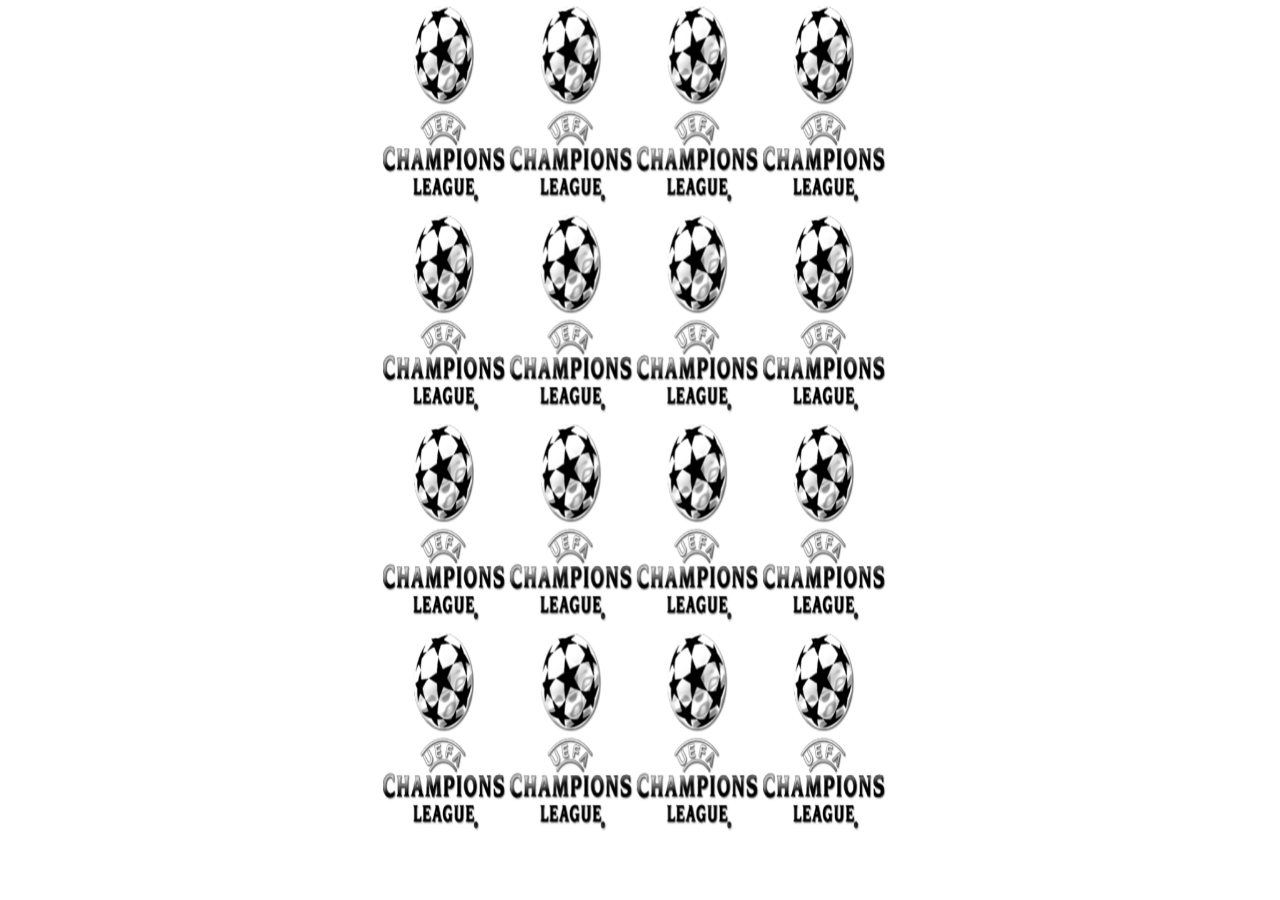
<file: Projects/Game_Memory_Champion/index.html>
<!DOCTYPE html>
<html lang="en">
<head>
	<meta charset="utf-8">
	<meta name="viewport" content="width=device-width, initial-scale=1.0">
	<title>Memory Champions</title>
	<link rel="stylesheet" href="style.css">
</head>

<body>
		<section class="memory-game">
			<div class="memory-card" data-framework="barca" ><img class="front-face" src="img/barca.png" /></div>
			<div class="memory-card" data-framework="barca"><img class="front-face" src="img/barca.png"/></div>

			<div class="memory-card" data-framework="real"><img class="front-face" src="img/real.png" /></div>
			<div class="memory-card" data-framework="real"><img class="front-face" src="img/real.png" /></div>

			<div class="memory-card" data-framework="psg"><img class="front-face" src="img/psg.png" /></div>
			<div class="memory-card" data-framework="psg"><img class="front-face" src="img/psg.png" /></div>

			<div class="memory-card" data-framework="juventus"><img class="front-face" src="img/juventus.png" /></div>
			<div class="memory-card" data-framework="juventus"><img class="front-face" src="img/juventus.png" /></div>

			<div class="memory-card" data-framework="liverpool"><img class="front-face" src="img/liverpool.png" /></div>
			<div class="memory-card" data-framework="liverpool"><img class="front-face" src="img/liverpool.png" /></div>

			<div class="memory-card" data-framework="bayern"><img class="front-face" src="img/bayern.png" /></div>
			<div class="memory-card" data-framework="bayern"><img class="front-face" src="img/bayern.png" /></div>

			<div class="memory-card" data-framework="chelsea"><img class="front-face" src="img/chelsea.png" /></div>
			<div class="memory-card" data-framework="chelsea"><img class="front-face" src="img/chelsea.png" /></div>

			<div class="memory-card" data-framework="manchester"><img class="front-face" src="img/manchester.png" /></div>
			<div class="memory-card" data-framework="manchester"><img class="front-face" src="img/manchester.png" /></div>
		</section>
	
	<script src="js/memory.js"></script>
	
</body>
</html>
</file>
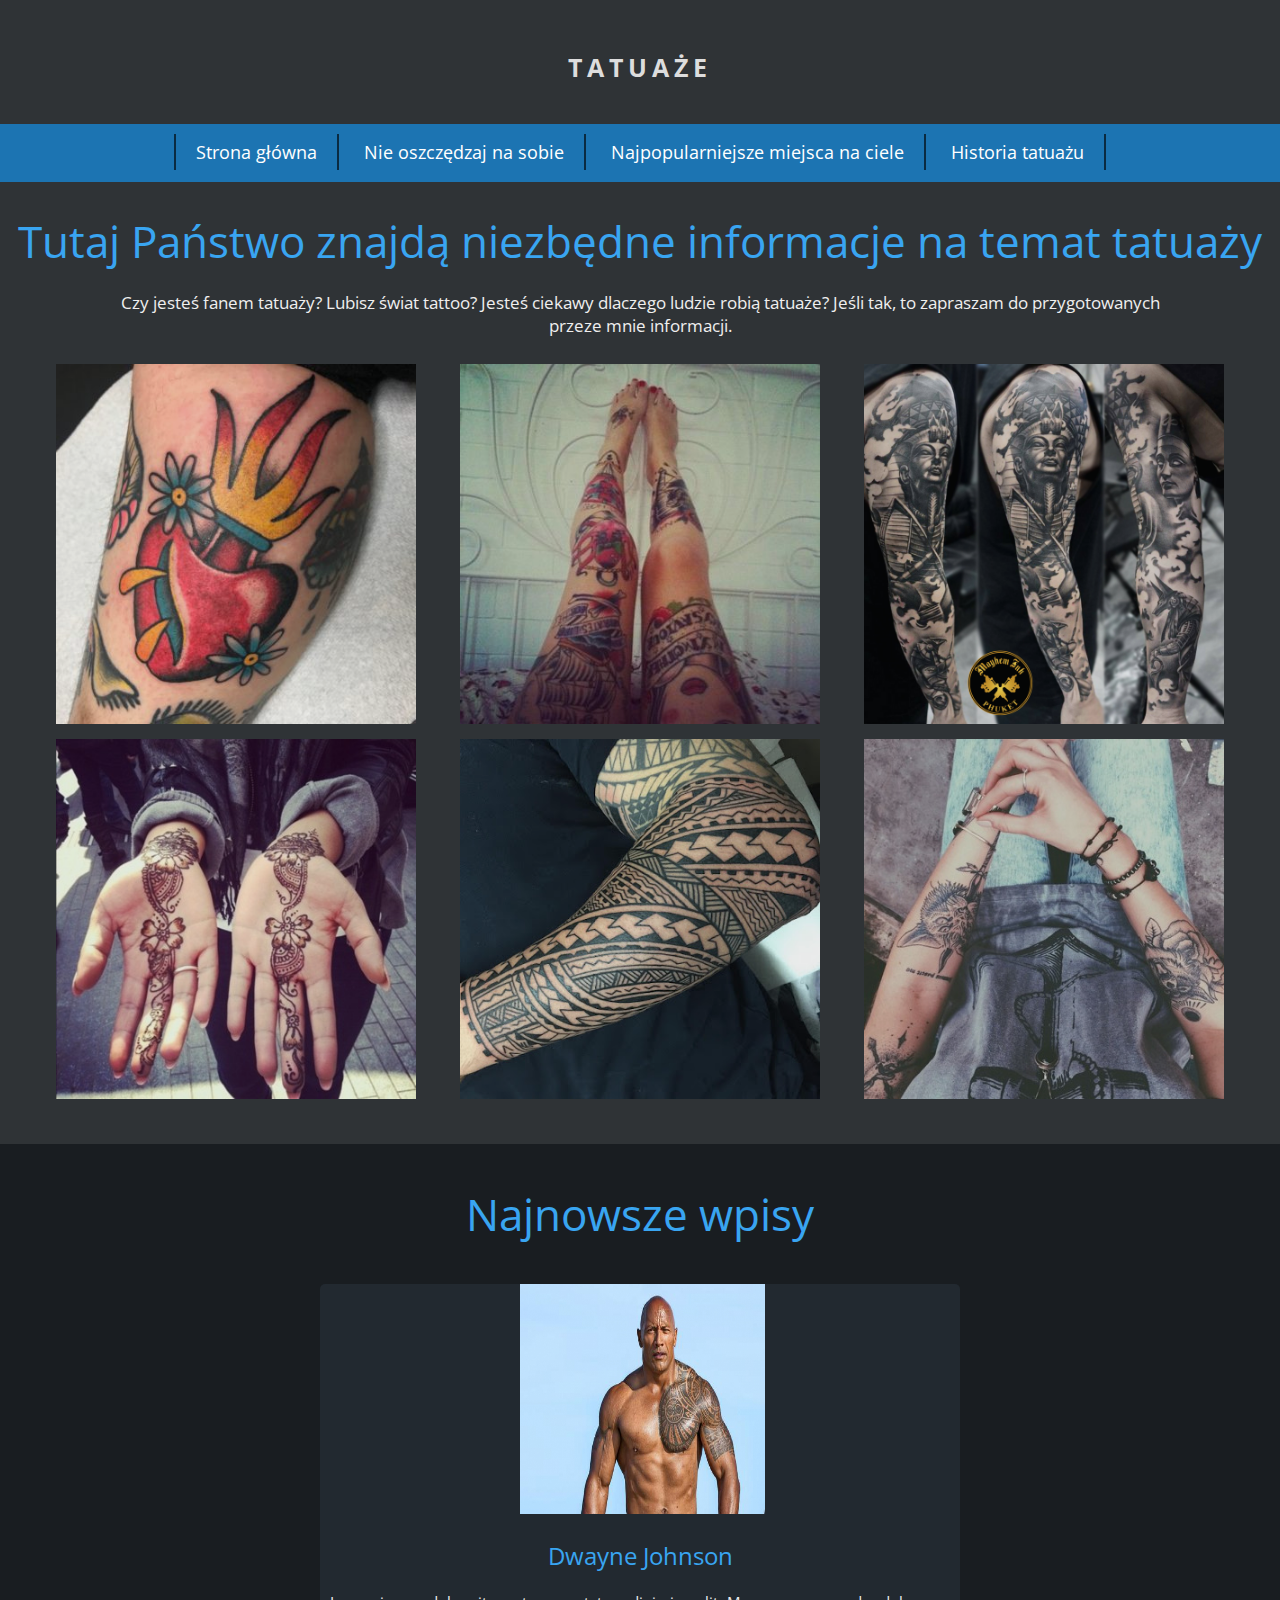
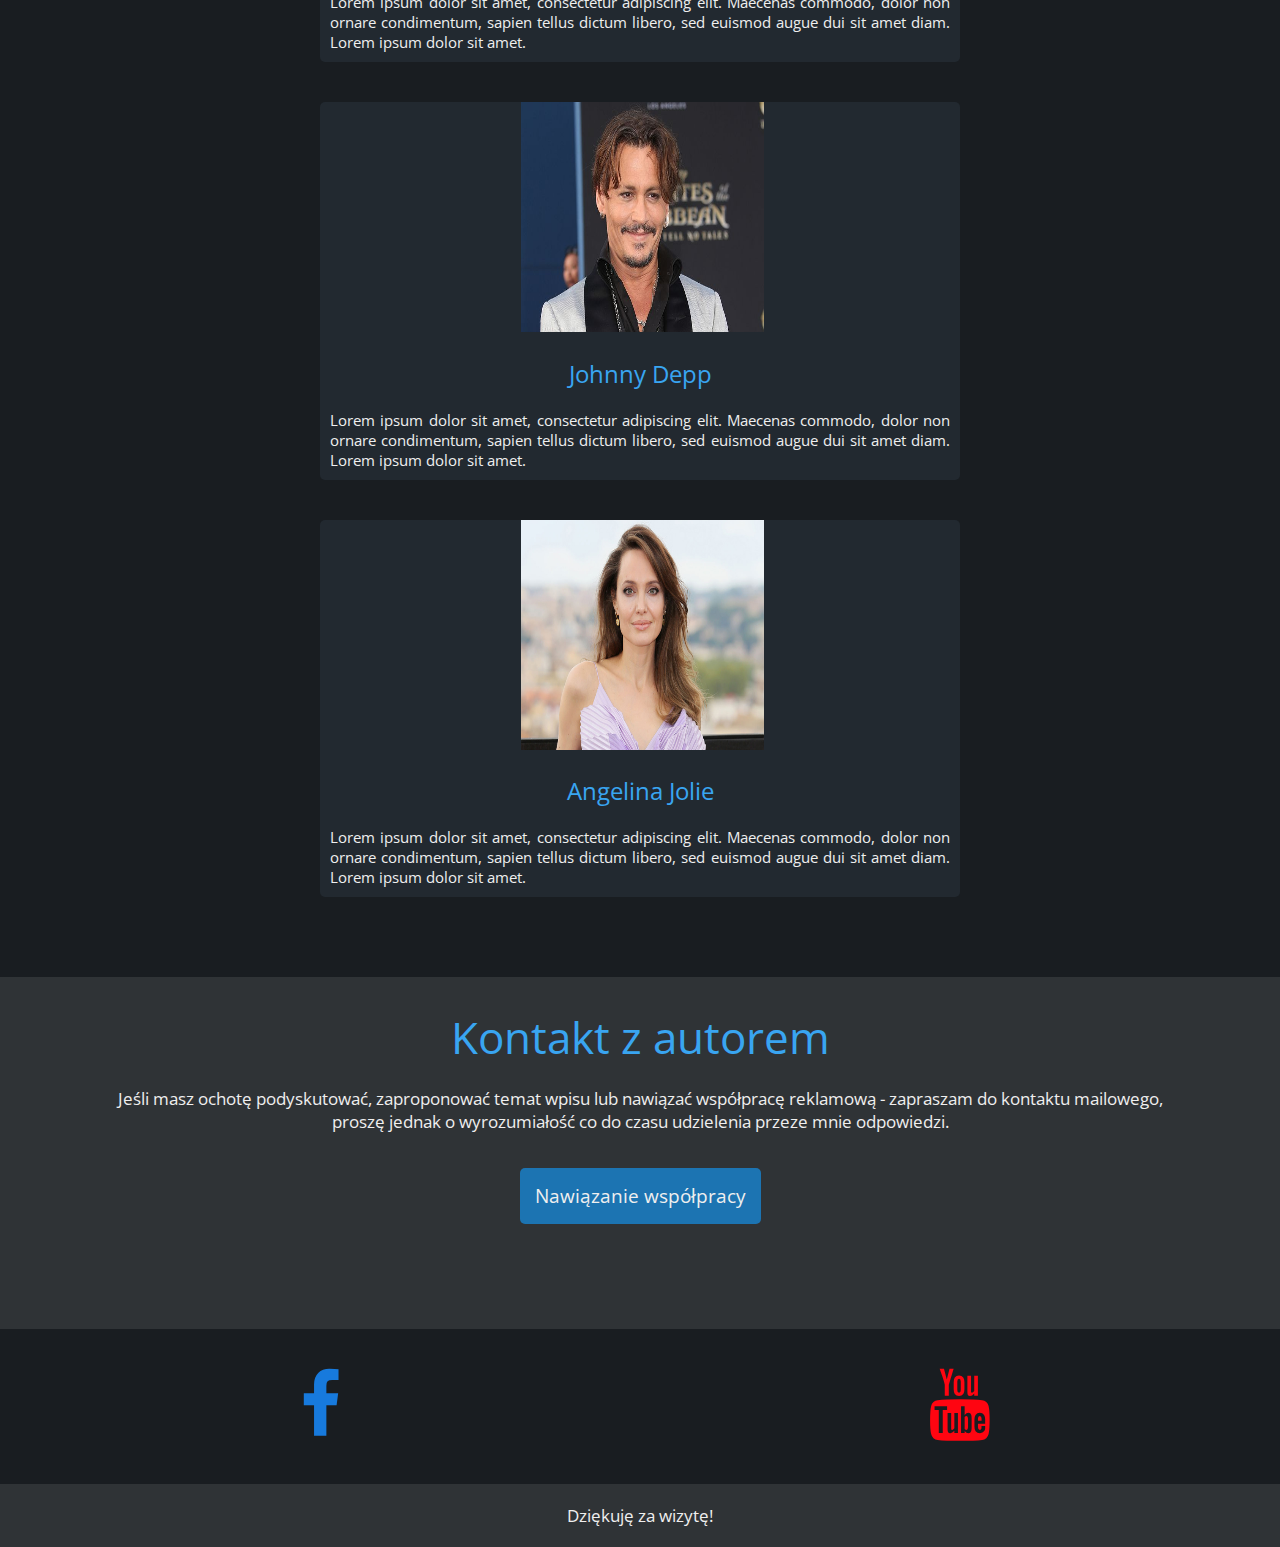
<file: Projects/Tattoo/index.html>
<!DOCTYPE html>
<html lang="pl">
<head>
	<meta charset="utf-8">
	<title>Tatoo</title>
	<meta name="description" content="Blog na temat ciekawych tatuaży i krótkie opisanie ich">
	<meta name="keywords" content="tatoo, modne, blog, przemyślenia">
	<meta name="author" content="Mortinez Walles">
	<meta http-equiv="X-Ua-Compatible" content="IE=edge,chrome=1">
	<link rel="stylesheet" href="main.css">
	<link rel="stylesheet" href="css/fontello.css">
	<link href="https://fonts.googleapis.com/css?family=Open+Sans:400,700&amp;subset=latin-ext" rel="stylesheet">
</head>

<body>

	<header>
		<h1 class="logo">Tatuaże</h1>
		<nav id="topnav">
			<ul class="menu">
				<li><a href="index.html">Strona główna</a></li>
				<li><a href="no.html">Nie oszczędzaj na sobie</a></li>
				<li><a href="body.html">Najpopularniejsze miejsca na ciele</a></li>
				<li><a href="histori.html">Historia tatuażu</a></li>
			</ul>
		</nav>
	</header>

	<container>
		<main>
			<article>
				<section>
					<div class="categories">
						<header>
							<h1>Tutaj Państwo znajdą niezbędne informacje na temat tatuaży</h1>
							<p>Czy jesteś fanem tatuaży? Lubisz świat tattoo? Jesteś ciekawy dlaczego ludzie robią tatuaże? Jeśli tak, to zapraszam do przygotowanych przeze mnie informacji.</p>
						</header>
						<div class="author">
							<figure>
								<a href="#"><img src="img/tatto1.jpg" alt="Tatoo na łudce"></a>
							</figure>
						</div>
						<div class="author">
							<figure>
								<a href="#"><img src="img/tatoo2.jpg" alt="Tatoo na nogach"></a>
							</figure>
						</div>
						<div class="author">
							<figure>
								<a href="#"><img src="img/tatoo3.png" alt="Cały rękaw"></a>
							</figure>
						</div>
						<div class="author">
							<figure>
								<a href="#"><img src="img/tatoo4.jpg" alt="Tatoo na dłoniach"></a>
							</figure>
						</div>
						<div class="author">
							<figure>
								<a href="#"><img src="img/tatoo5.jpg" alt="Tatoo na rękach"></a>
							</figure>
						</div>
						<div class="author">
							<figure>
								<a href="#"><img src="img/tatoo7.jpg" alt="Tatoo na rękach"></a>
							</figure>
						</div>
					</div>
				</section>

				<section id="newest">
					<div class="entries">

						<header>
							<h1>Najnowsze wpisy</h1>
						</header>

						<div class="entry">
							<div class="entryimg">
								<img src="img/actor1.jpg" alt="dwejn">
							</div>
							<div class="entrytxt">
								<h2>Dwayne Johnson</h2>
								<p>Lorem ipsum dolor sit amet, consectetur adipiscing elit. Maecenas commodo, dolor non ornare condimentum, sapien tellus dictum libero, sed euismod augue dui sit amet diam. Lorem ipsum dolor sit amet.</p>
							</div>
						</div>
						<div class="entry">
							<div class="entryimg">
								<img src="img/actor3.jpg" alt="Johnny Depp">
							</div>
							<div class="entrytxt">
								<h2>Johnny Depp</h2>
								<p>Lorem ipsum dolor sit amet, consectetur adipiscing elit. Maecenas commodo, dolor non ornare condimentum, sapien tellus dictum libero, sed euismod augue dui sit amet diam. Lorem ipsum dolor sit amet.</p>
							</div>
						</div>
						<div class="entry">
							<div class="entryimg">
								<img src="img/actor2.jfif" alt="Angelina Jolie">
							</div>
							<div class="entrytxt">
								<h2>Angelina Jolie</h2>
								<p>Lorem ipsum dolor sit amet, consectetur adipiscing elit. Maecenas commodo, dolor non ornare condimentum, sapien tellus dictum libero, sed euismod augue dui sit amet diam. Lorem ipsum dolor sit amet.</p>
							</div>
						</div>
					</div>
				</section>

				<section>
					<div class="contact">

						<div class="header">
							<h1>Kontakt z autorem</h1>
							<p>Jeśli masz ochotę podyskutować, zaproponować temat wpisu lub nawiązać współpracę reklamową - zapraszam do kontaktu mailowego, proszę jednak o wyrozumiałość co do czasu udzielenia przeze mnie odpowiedzi.</p>
						</div>
						<a href="mailto:klimov9595@mail.ru" class="bluebutton">Nawiązanie współpracy</a>
					</div>
				</section>
			</article>
		</main>

		<footer>
			<div class="socials">
				<div class="socialdivs">
					<a href="https://www.facebook.com">
						<div class="fb">
							<i class="icon-facebook"></i>
						</div>
					</a>
					<a href="https://www.youtube.com/watch?v=YJFJTyqkjrg">
						<div class="yt">
							<i class="icon-youtube"></i>
						</div>
					</a>
					<div style="clear:both"></div>
				</div>
			</div>

			<div class="info">
				Dziękuję za wizytę!
			</div>

		</footer>
	</container>
</body></html>
</file>
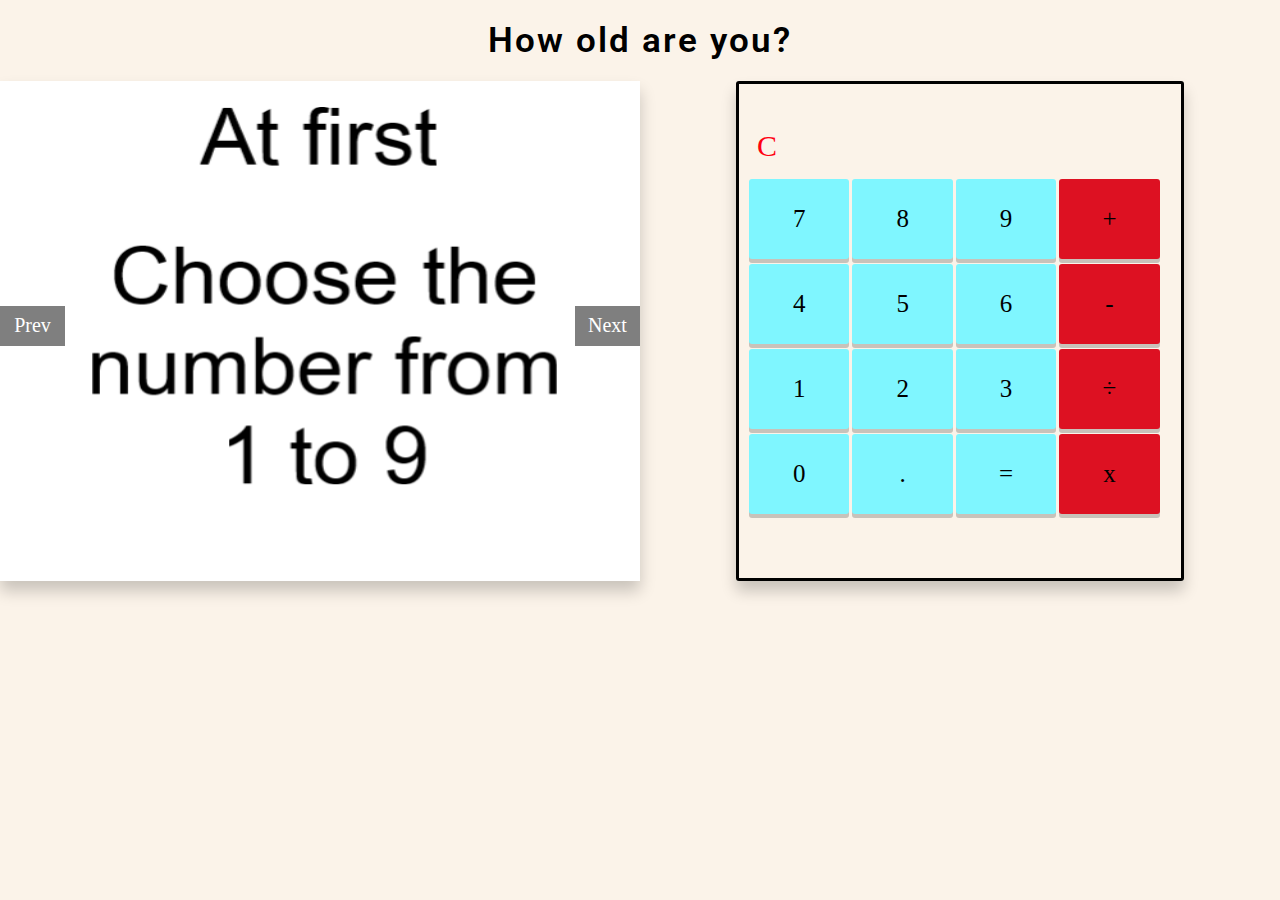
<file: Projects/Test_you_age/index.html>
<!DOCTYPE html>
<html lang="en">

<head>
	<meta charset="utf-8">
	<meta name="viewport" content="width=device-width, initial-scale=1.0">
	<title>How old are you?</title>
	<link rel="stylesheet" href="style.css">
	<link href="https://fonts.googleapis.com/css2?family=Roboto:wght@300&display=swap" rel="stylesheet">
</head>

<body>

	<main>

		<h1>How old are you?</h1>

		<div id="img">
			<div class="wrapper">
				<div class="btn" id="btnPrev" onclick="prev()">Prev</div>
				<img class="mySlider" id="slider" src="img/foto1.png" />
				<div class="btn" id="btnNext" onclick="next()">Next</div>
			</div>
		</div>
		
		<div id="calc">
			<div id="calculator">
				<div class="top">
					<span class="clear">C</span>
					<div class="screen"></div>
				</div>

				<div class="keys">
					<span>7</span>
					<span>8</span>
					<span>9</span>
					<span class="operator">+</span>
					<span>4</span>
					<span>5</span>
					<span>6</span>
					<span class="operator">-</span>
					<span>1</span>
					<span>2</span>
					<span>3</span>
					<span class="operator">÷</span>
					<span>0</span>
					<span>.</span>
					<span class="eval">=</span>
					<span class="operator">x</span>
				</div>
			</div>
		</div>

	</main>
	
	<script src="img.js"></script>
	<script src="calc.js"></script>
	
</body>
</html>
</file>
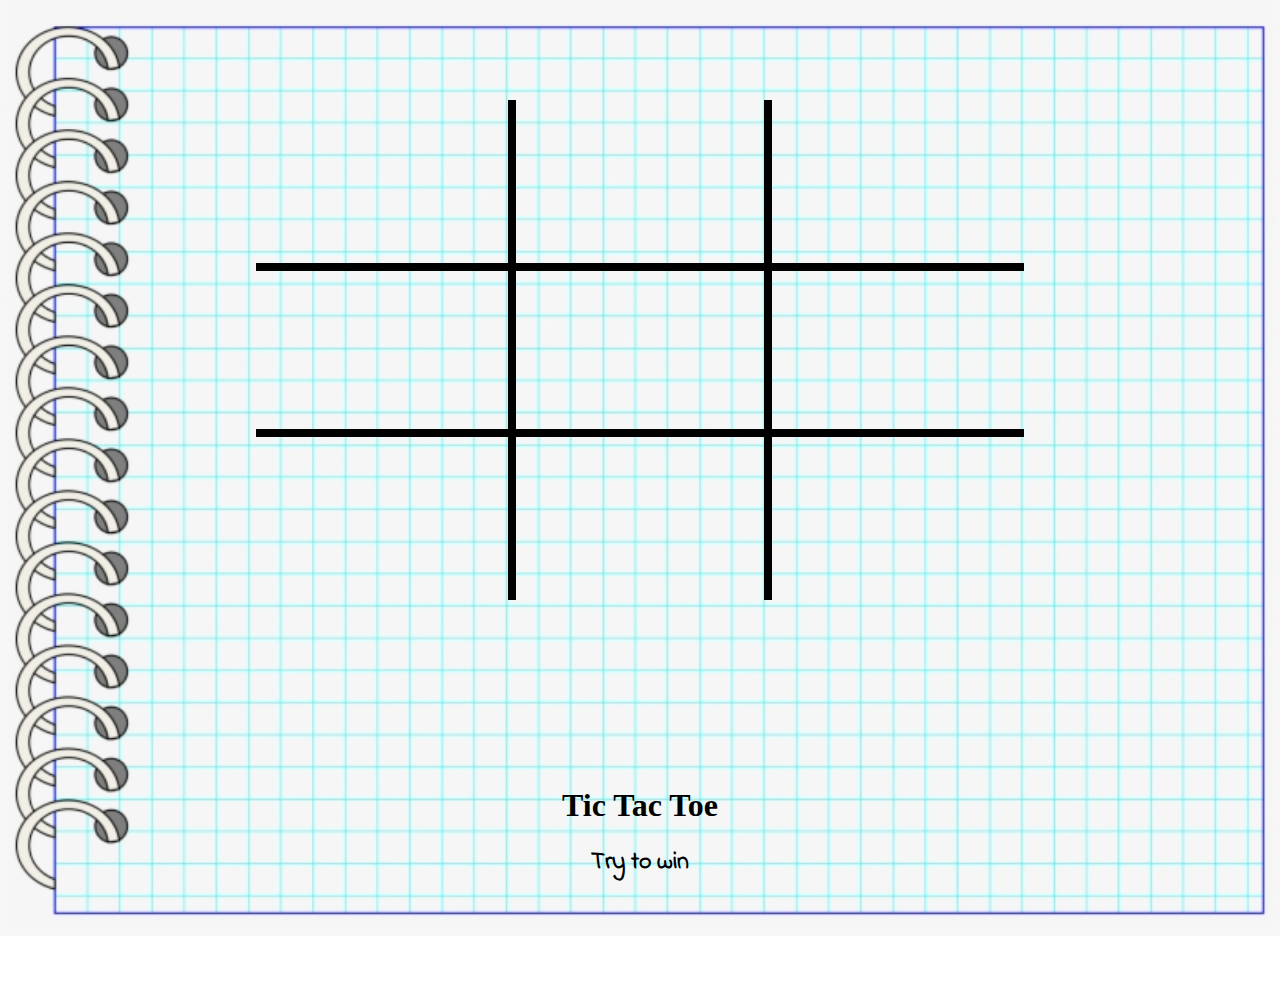
<file: Projects/XO/index.html>
<!DOCTYPE html>
<html lang="en">
<head>
	<meta charset="utf-8">
	<meta name="viewport" content="width=device-width, initial-scale=1.0">
	<title></title>
	<title>Game Tic Tac Toe</title>
	<link href="https://fonts.googleapis.com/css?family=Fira+Sans" rel="stylesheet">
	<link href="https://fonts.googleapis.com/css?family=Indie+Flower" rel="stylesheet">
	<link href="https://fonts.googleapis.com/css?family=Skranji" rel="stylesheet">
	<link rel="stylesheet" href="style.css">
</head>

<body>

	<div class="container-fluid"></div>

	<div>
		<table>
			<tr>
				<td class="field" id="0"></td>
				<td class="field" id="1"></td>
				<td class="field" id="2"></td>
			</tr>
			<tr>
				<td class="field" id="3"></td>
				<td class="field" id="4"></td>
				<td class="field" id="5"></td>
			</tr>
			<tr>
				<td class="field" id="6"></td>
				<td class="field" id="7"></td>
				<td class="field" id="8"></td>
			</tr>
		</table>
	</div>
	
	<div class="endgame">
		<div class="text"></div>
		<button class="btn" onclick="startGame()">REPLAY</button>
	</div>
	
	<div class="footer">
		<h1>Tic Tac Toe</h1>
		<h2>Try to win</h2>
	</div>
	
	<script src="main.js"></script>
	
</body></html>
</file>
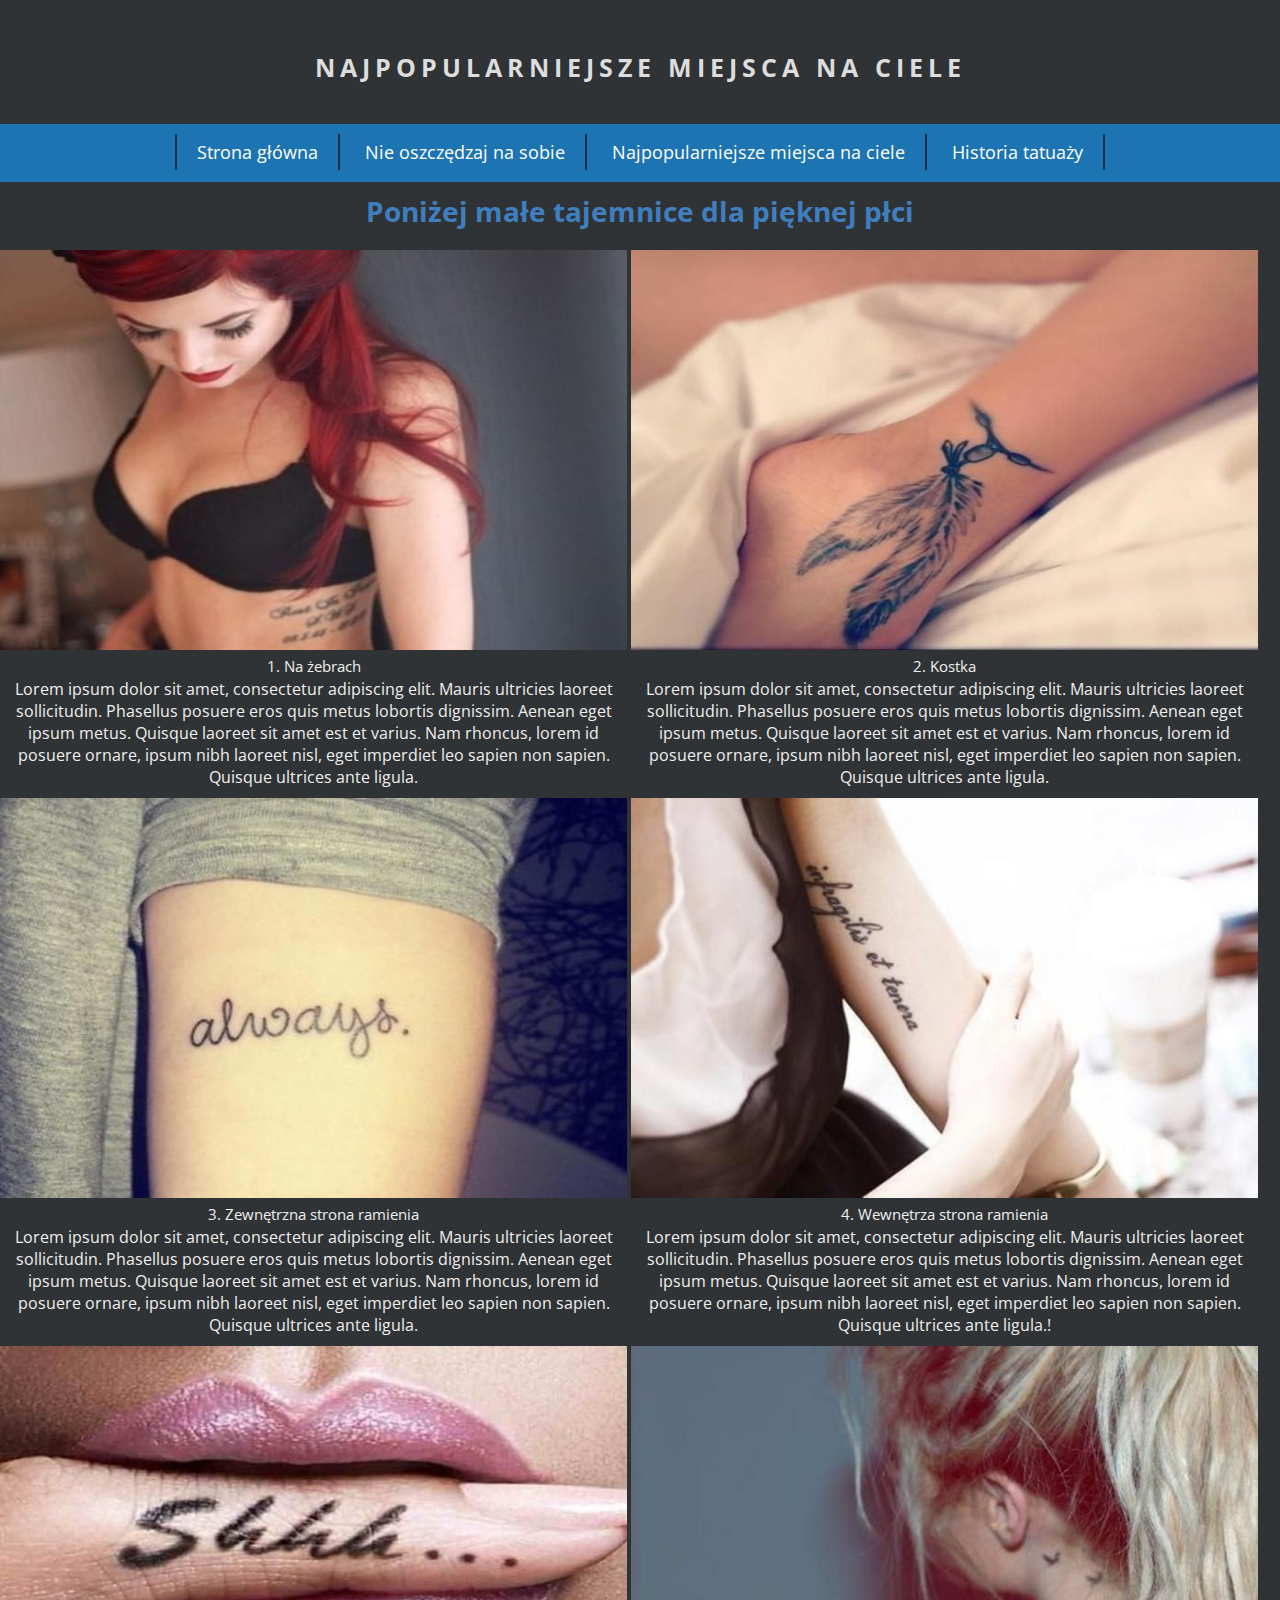
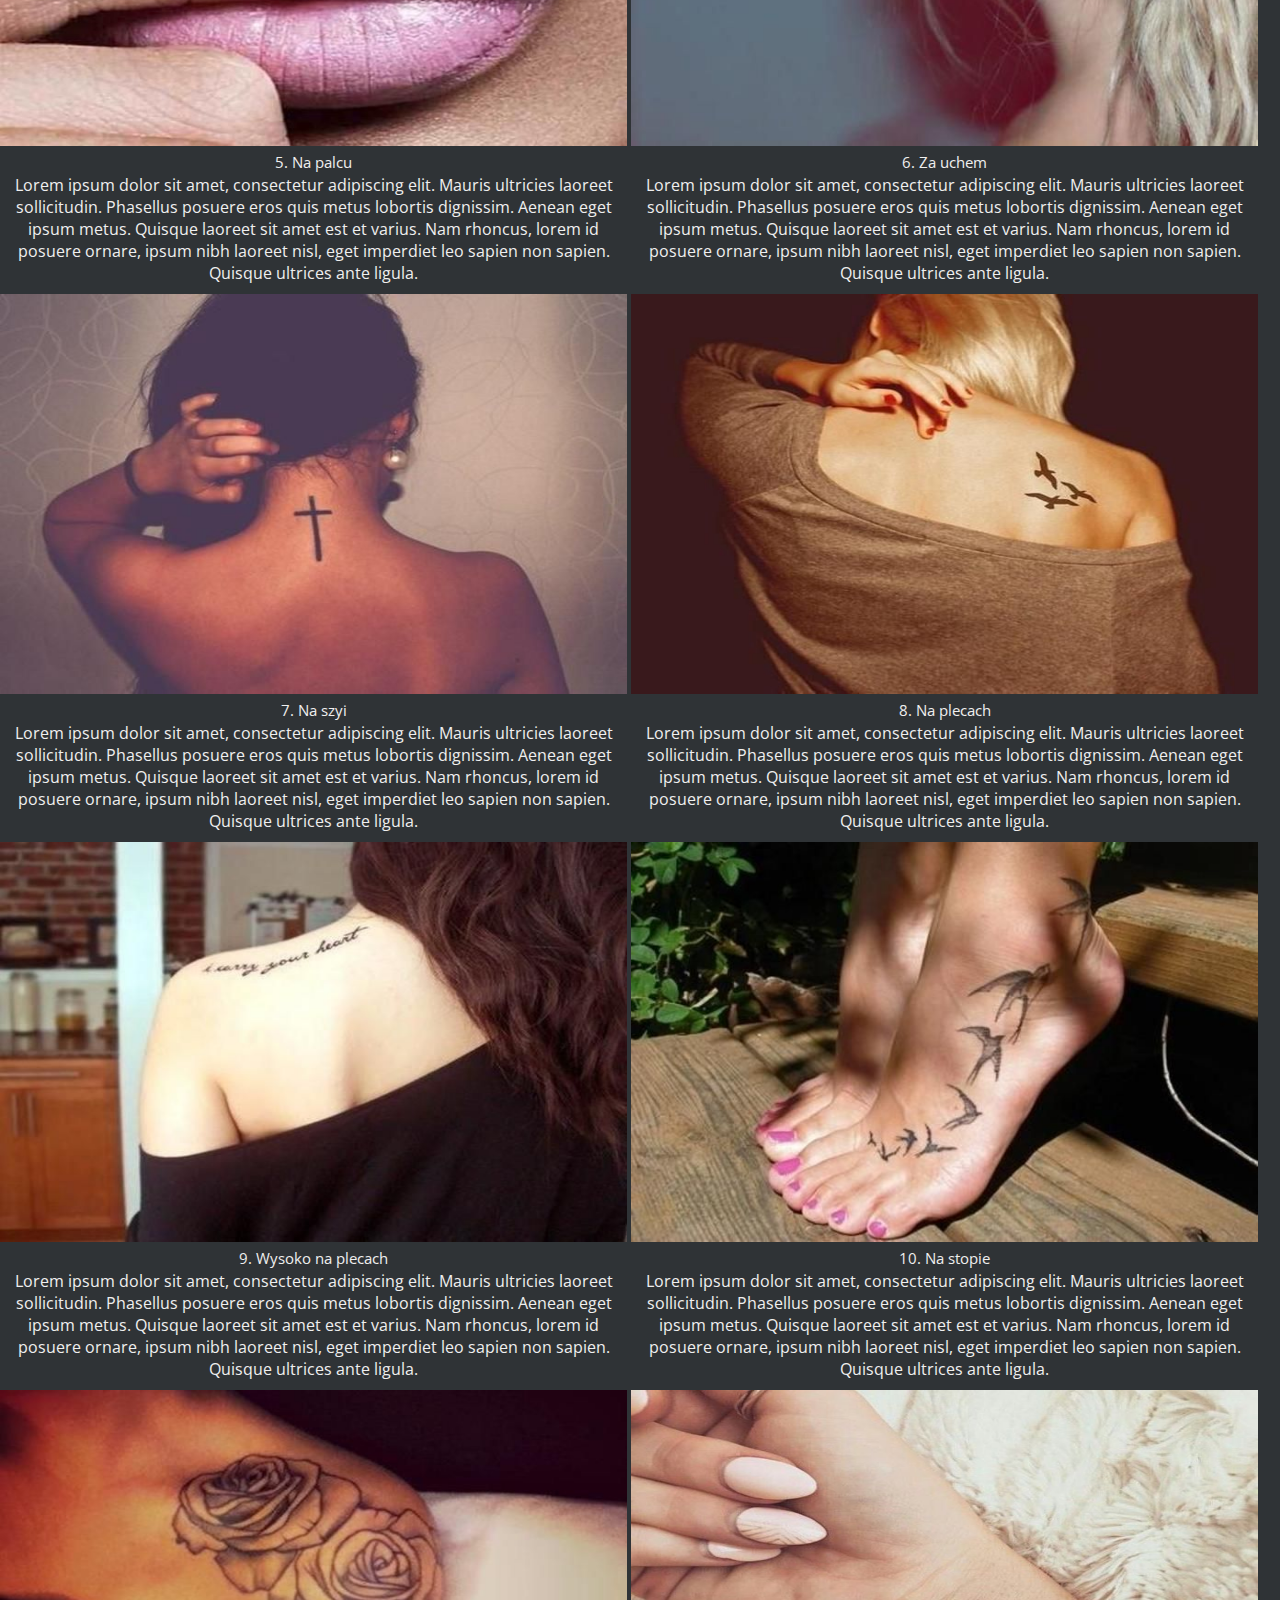
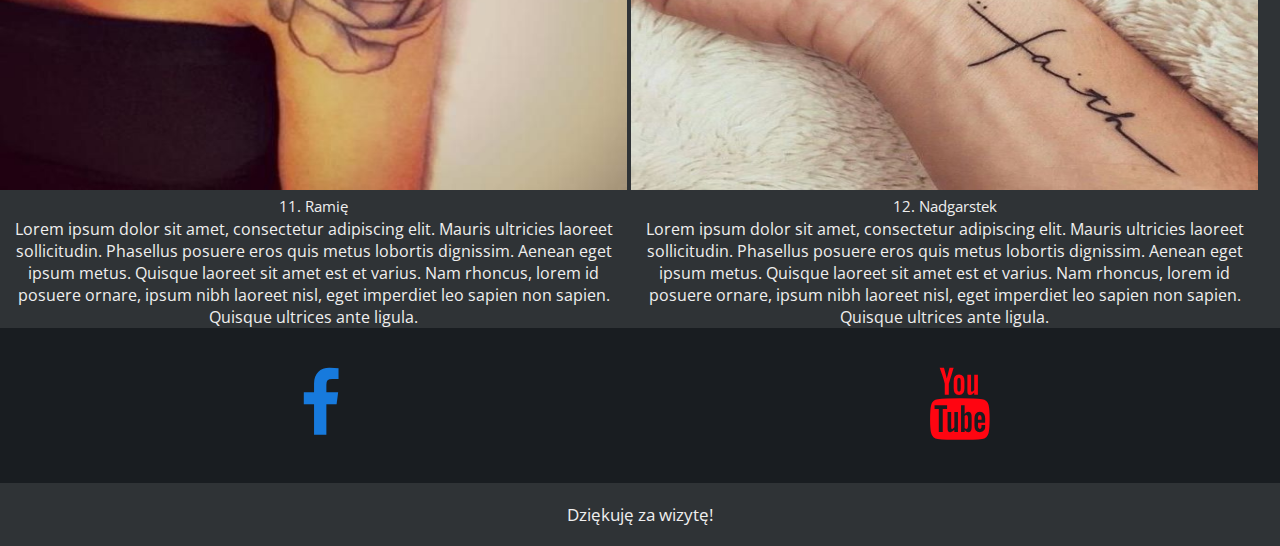
<file: Projects/Tattoo/body.html>
<!DOCTYPE html>
<html lang="pl">
<head>
	<meta charset="utf-8">
	<title>Tatoo</title>
	<meta name="description" content="Blog na temat ciekawych tatuaży i krótkie opisanie ich">
	<meta name="keywords" content="tatoo, modne, blog, przemyślenia">
	<meta name="author" content="Mortinez Walles">
	<meta http-equiv="X-Ua-Compatible" content="IE=edge,chrome=1">
	<link rel="stylesheet" href="main.css">
	<link rel="stylesheet" href="css/fontello.css">
	<link href="https://fonts.googleapis.com/css?family=Open+Sans:400,700&amp;subset=latin-ext" rel="stylesheet">
</head>

<body>

	<header>

		<h1 class="logo">Najpopularniejsze miejsca na ciele</h1>

		<nav id="topnav">
			<ul class="menu">
				<li><a href="index.html">Strona główna</a></li>
				<li><a href="no.html">Nie oszczędzaj na sobie</a></li>
				<li><a href="body.html">Najpopularniejsze miejsca na ciele</a></li>
				<li><a href="histori.html">Historia tatuaży</a></li>
			</ul>
		</nav>

	</header>

	<main>
		<h3>Poniżej małe tajemnice dla pięknej płci</h3>

		<div class="kategories">
			<img src="imgbody/miejsce1.jpg">
			<figcaption>1. Na żebrach</figcaption>
			<p>Lorem ipsum dolor sit amet, consectetur adipiscing elit. Mauris ultricies laoreet sollicitudin. Phasellus posuere eros quis metus lobortis dignissim. Aenean eget ipsum metus. Quisque laoreet sit amet est et varius. Nam rhoncus, lorem id posuere ornare, ipsum nibh laoreet nisl, eget imperdiet leo sapien non sapien. Quisque ultrices ante ligula.</p>
		</div>
		<div class="kategories">
			<img src="imgbody/miejsce2.jpg">
			<figcaption>2. Kostka</figcaption>
			<p>Lorem ipsum dolor sit amet, consectetur adipiscing elit. Mauris ultricies laoreet sollicitudin. Phasellus posuere eros quis metus lobortis dignissim. Aenean eget ipsum metus. Quisque laoreet sit amet est et varius. Nam rhoncus, lorem id posuere ornare, ipsum nibh laoreet nisl, eget imperdiet leo sapien non sapien. Quisque ultrices ante ligula.</p>
		</div>
		<div class="kategories">
			<img src="imgbody/miejsce3.jpg">
			<figcaption>3. Zewnętrzna strona ramienia</figcaption>
			<p>Lorem ipsum dolor sit amet, consectetur adipiscing elit. Mauris ultricies laoreet sollicitudin. Phasellus posuere eros quis metus lobortis dignissim. Aenean eget ipsum metus. Quisque laoreet sit amet est et varius. Nam rhoncus, lorem id posuere ornare, ipsum nibh laoreet nisl, eget imperdiet leo sapien non sapien. Quisque ultrices ante ligula.</p>
		</div>
		<div class="kategories">
			<img src="imgbody/miejsce4.jpg">
			<figcaption>4. Wewnętrza strona ramienia</figcaption>
			<p>Lorem ipsum dolor sit amet, consectetur adipiscing elit. Mauris ultricies laoreet sollicitudin. Phasellus posuere eros quis metus lobortis dignissim. Aenean eget ipsum metus. Quisque laoreet sit amet est et varius. Nam rhoncus, lorem id posuere ornare, ipsum nibh laoreet nisl, eget imperdiet leo sapien non sapien. Quisque ultrices ante ligula.! </p>
		</div>
		<div class="kategories">
			<img src="imgbody/miejsce5.jpg">
			<figcaption>5. Na palcu</figcaption>
			<p>Lorem ipsum dolor sit amet, consectetur adipiscing elit. Mauris ultricies laoreet sollicitudin. Phasellus posuere eros quis metus lobortis dignissim. Aenean eget ipsum metus. Quisque laoreet sit amet est et varius. Nam rhoncus, lorem id posuere ornare, ipsum nibh laoreet nisl, eget imperdiet leo sapien non sapien. Quisque ultrices ante ligula.</p>
		</div>
		<div class="kategories">
			<img src="imgbody/miejsce6.jpg">
			<figcaption>6. Za uchem</figcaption>
			<p>Lorem ipsum dolor sit amet, consectetur adipiscing elit. Mauris ultricies laoreet sollicitudin. Phasellus posuere eros quis metus lobortis dignissim. Aenean eget ipsum metus. Quisque laoreet sit amet est et varius. Nam rhoncus, lorem id posuere ornare, ipsum nibh laoreet nisl, eget imperdiet leo sapien non sapien. Quisque ultrices ante ligula.</p>
		</div>
		<div class="kategories">
			<img src="imgbody/miejsce7.jpg">
			<figcaption>7. Na szyi</figcaption>
			<p>Lorem ipsum dolor sit amet, consectetur adipiscing elit. Mauris ultricies laoreet sollicitudin. Phasellus posuere eros quis metus lobortis dignissim. Aenean eget ipsum metus. Quisque laoreet sit amet est et varius. Nam rhoncus, lorem id posuere ornare, ipsum nibh laoreet nisl, eget imperdiet leo sapien non sapien. Quisque ultrices ante ligula.</p>
		</div>
		<div class="kategories">
			<img src="imgbody/miejsce8.jpg">
			<figcaption>8. Na plecach</figcaption>
			<p>Lorem ipsum dolor sit amet, consectetur adipiscing elit. Mauris ultricies laoreet sollicitudin. Phasellus posuere eros quis metus lobortis dignissim. Aenean eget ipsum metus. Quisque laoreet sit amet est et varius. Nam rhoncus, lorem id posuere ornare, ipsum nibh laoreet nisl, eget imperdiet leo sapien non sapien. Quisque ultrices ante ligula.</p>
		</div>
		<div class="kategories">
			<img src="imgbody/miejsce9.jpg">
			<figcaption>9. Wysoko na plecach</figcaption>
			<p>Lorem ipsum dolor sit amet, consectetur adipiscing elit. Mauris ultricies laoreet sollicitudin. Phasellus posuere eros quis metus lobortis dignissim. Aenean eget ipsum metus. Quisque laoreet sit amet est et varius. Nam rhoncus, lorem id posuere ornare, ipsum nibh laoreet nisl, eget imperdiet leo sapien non sapien. Quisque ultrices ante ligula.</p>
		</div>
		<div class="kategories">
			<img src="imgbody/miejsce10.jpg">
			<figcaption>10. Na stopie</figcaption>
			<p>Lorem ipsum dolor sit amet, consectetur adipiscing elit. Mauris ultricies laoreet sollicitudin. Phasellus posuere eros quis metus lobortis dignissim. Aenean eget ipsum metus. Quisque laoreet sit amet est et varius. Nam rhoncus, lorem id posuere ornare, ipsum nibh laoreet nisl, eget imperdiet leo sapien non sapien. Quisque ultrices ante ligula.</p>
		</div>
		<div class="kategories">
			<img src="imgbody/miejsce11.jpg">
			<figcaption>11. Ramię</figcaption>
			<p>Lorem ipsum dolor sit amet, consectetur adipiscing elit. Mauris ultricies laoreet sollicitudin. Phasellus posuere eros quis metus lobortis dignissim. Aenean eget ipsum metus. Quisque laoreet sit amet est et varius. Nam rhoncus, lorem id posuere ornare, ipsum nibh laoreet nisl, eget imperdiet leo sapien non sapien. Quisque ultrices ante ligula.</p>
		</div>
		<div class="kategories">
			<img src="imgbody/miejsce12.jpg">
			<figcaption>12. Nadgarstek</figcaption>
			<p>Lorem ipsum dolor sit amet, consectetur adipiscing elit. Mauris ultricies laoreet sollicitudin. Phasellus posuere eros quis metus lobortis dignissim. Aenean eget ipsum metus. Quisque laoreet sit amet est et varius. Nam rhoncus, lorem id posuere ornare, ipsum nibh laoreet nisl, eget imperdiet leo sapien non sapien. Quisque ultrices ante ligula.</p>
		</div>
		<div style="clear:both"></div>
	</main>

	<footer>

		<div class="socials">
			<div class="socialdivs">
				<a href="https://www.facebook.com">
					<div class="fb">
						<i class="icon-facebook"></i>
					</div>
				</a>
				<a href="https://www.youtube.com/watch?v=YJFJTyqkjrg">
					<div class="yt">
						<i class="icon-youtube"></i>
					</div>
				</a>
				<div style="clear:both"></div>
			</div>
		</div>

		<div class="info">
			Dziękuję za wizytę!
		</div>
		
	</footer>

</body>

</html>
</file>
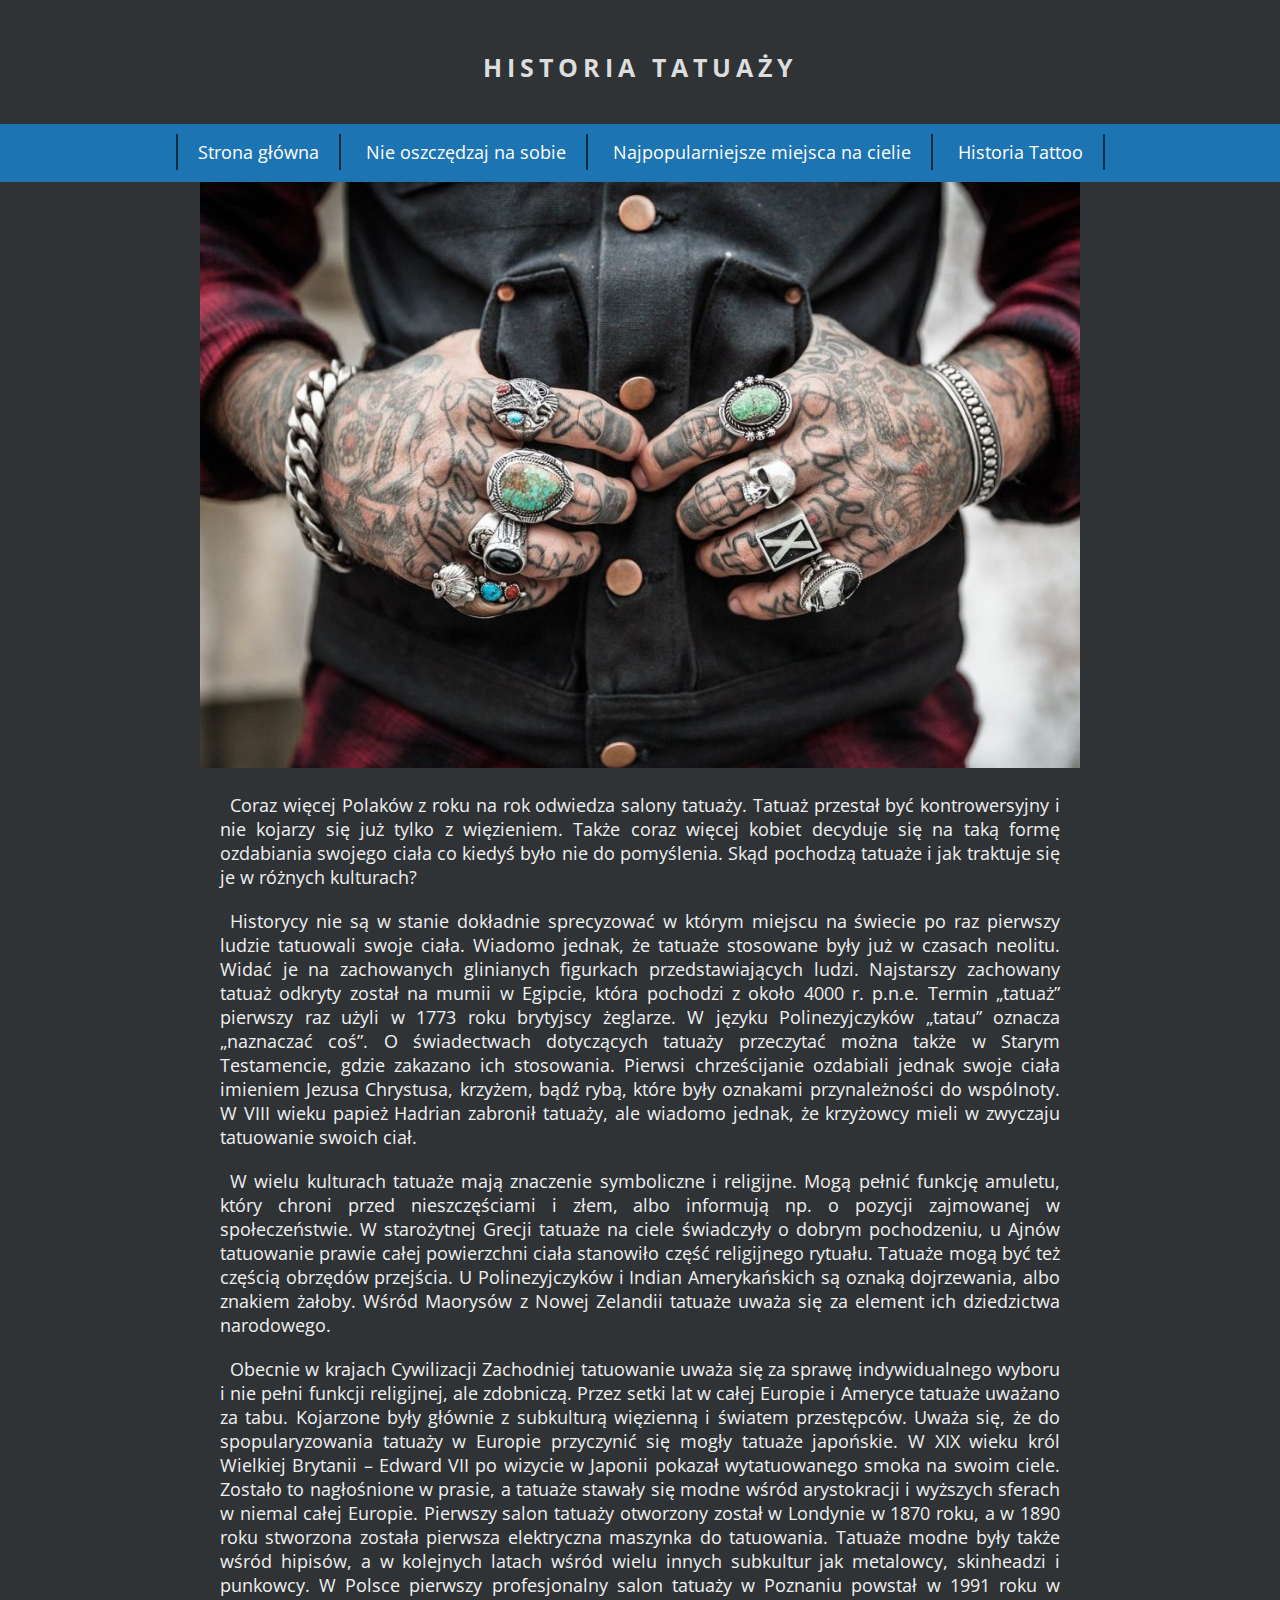
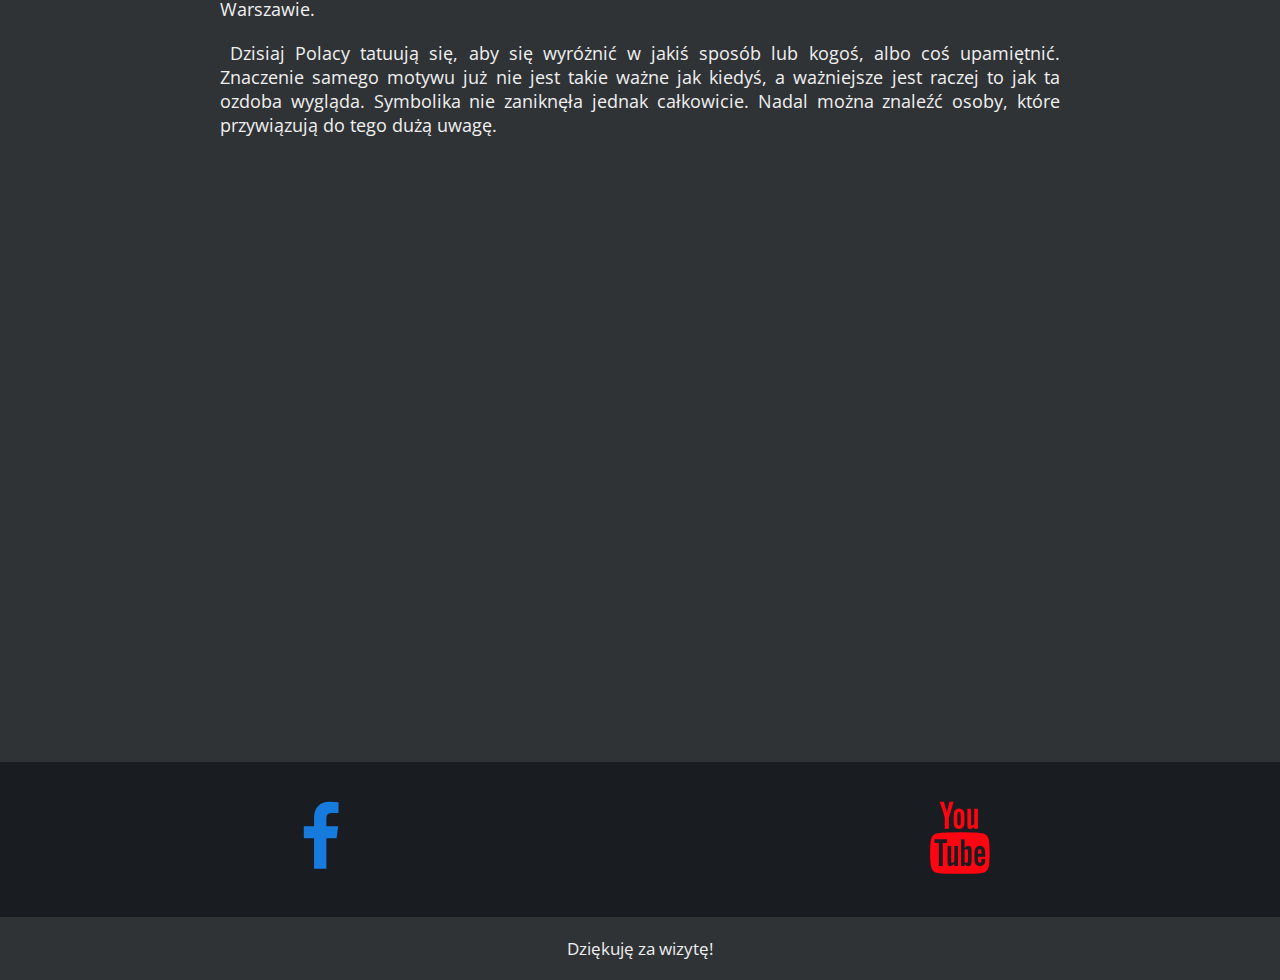
<file: Projects/Tattoo/histori.html>
<!DOCTYPE html>
<html lang="pl">
<head>
	<meta charset="utf-8">
	<title>Tatoo</title>
	<meta name="description" content="Blog na temat ciekawych tatuaży i krótkie opisanie ich">
	<meta name="keywords" content="tatoo, modne, blog, przemyślenia">
	<meta name="author" content="Mortinez Walles">
	<meta http-equiv="X-Ua-Compatible" content="IE=edge,chrome=1">
	<link rel="stylesheet" href="main.css">
	<link rel="stylesheet" href="css/fontello.css">
	<link href="https://fonts.googleapis.com/css?family=Open+Sans:400,700&amp;subset=latin-ext" rel="stylesheet">
</head>

<body>

	<header>
		<h1 class="logo">Historia tatuaży</h1>

		<nav id="topnav">
			<ul class="menu">
				<li><a href="index.html">Strona główna</a></li>
				<li><a href="no.html">Nie oszczędzaj na sobie</a></li>
				<li><a href="body.html">Najpopularniejsze miejsca na cielie</a></li>
				<li><a href="histori.html">Historia Tattoo</a></li>
			</ul>
		</nav>
	</header>

	<div id="wrapper">
		<img src="img/tatttt.jpg">
		<p>Coraz więcej Polaków z roku na rok odwiedza salony tatuaży. Tatuaż przestał być kontrowersyjny i nie kojarzy się już tylko z więzieniem. Także coraz więcej kobiet decyduje się na taką formę ozdabiania swojego ciała co kiedyś było nie do pomyślenia. Skąd pochodzą tatuaże i jak traktuje się je w różnych kulturach?</p>

		<p>Historycy nie są w stanie dokładnie sprecyzować w którym miejscu na świecie po raz pierwszy ludzie tatuowali swoje ciała. Wiadomo jednak, że tatuaże stosowane były już w czasach neolitu. Widać je na zachowanych glinianych figurkach przedstawiających ludzi. Najstarszy zachowany tatuaż odkryty został na mumii w Egipcie, która pochodzi z około 4000 r. p.n.e. Termin „tatuaż” pierwszy raz użyli w 1773 roku brytyjscy żeglarze. W języku Polinezyjczyków „tatau” oznacza „naznaczać coś”. O świadectwach dotyczących tatuaży przeczytać można także w Starym Testamencie, gdzie zakazano ich stosowania. Pierwsi chrześcijanie ozdabiali jednak swoje ciała imieniem Jezusa Chrystusa, krzyżem, bądź rybą, które były oznakami przynależności do wspólnoty. W VIII wieku papież Hadrian zabronił tatuaży, ale wiadomo jednak, że krzyżowcy mieli w zwyczaju tatuowanie swoich ciał.</p>

		<p>W wielu kulturach tatuaże mają znaczenie symboliczne i religijne. Mogą pełnić funkcję amuletu, który chroni przed nieszczęściami i złem, albo informują np. o pozycji zajmowanej w społeczeństwie. W starożytnej Grecji tatuaże na ciele świadczyły o dobrym pochodzeniu, u Ajnów tatuowanie prawie całej powierzchni ciała stanowiło część religijnego rytuału. Tatuaże mogą być też częścią obrzędów przejścia. U Polinezyjczyków i Indian Amerykańskich są oznaką dojrzewania, albo znakiem żałoby. Wśród Maorysów z Nowej Zelandii tatuaże uważa się za element ich dziedzictwa narodowego.</p>

		<p>Obecnie w krajach Cywilizacji Zachodniej tatuowanie uważa się za sprawę indywidualnego wyboru i nie pełni funkcji religijnej, ale zdobniczą. Przez setki lat w całej Europie i Ameryce tatuaże uważano za tabu. Kojarzone były głównie z subkulturą więzienną i światem przestępców. Uważa się, że do spopularyzowania tatuaży w Europie przyczynić się mogły tatuaże japońskie. W XIX wieku król Wielkiej Brytanii – Edward VII po wizycie w Japonii pokazał wytatuowanego smoka na swoim ciele. Zostało to nagłośnione w prasie, a tatuaże stawały się modne wśród arystokracji i wyższych sferach w niemal całej Europie. Pierwszy salon tatuaży otworzony został w Londynie w 1870 roku, a w 1890 roku stworzona została pierwsza elektryczna maszynka do tatuowania. Tatuaże modne były także wśród hipisów, a w kolejnych latach wśród wielu innych subkultur jak metalowcy, skinheadzi i punkowcy. W Polsce pierwszy profesjonalny salon tatuaży w Poznaniu powstał w 1991 roku w Warszawie.</p>

		<p>Dzisiaj Polacy tatuują się, aby się wyróżnić w jakiś sposób lub kogoś, albo coś upamiętnić. Znaczenie samego motywu już nie jest takie ważne jak kiedyś, a ważniejsze jest raczej to jak ta ozdoba wygląda. Symbolika nie zaniknęła jednak całkowicie. Nadal można znaleźć osoby, które przywiązują do tego dużą uwagę.</p>

		<iframe width="80%" height="400" src="https://www.youtube.com/embed/dO_Pg_P4Obs" frameborder="0" allow="accelerometer; autoplay; encrypted-media; gyroscope; picture-in-picture" allowfullscreen></iframe>
	</div>

	<footer>

		<div class="socials">
			<div class="socialdivs">
				<a href="https://www.facebook.com">
					<div class="fb">
						<i class="icon-facebook"></i>
					</div>
				</a>
				<a href="https://www.youtube.com/watch?v=YJFJTyqkjrg">
					<div class="yt">
						<i class="icon-youtube"></i>
					</div>
				</a>
				<div style="clear:both"></div>
			</div>
		</div>

		<div class="info">
			Dziękuję za wizytę!
		</div>
		
	</footer>

</body></html>
</file>
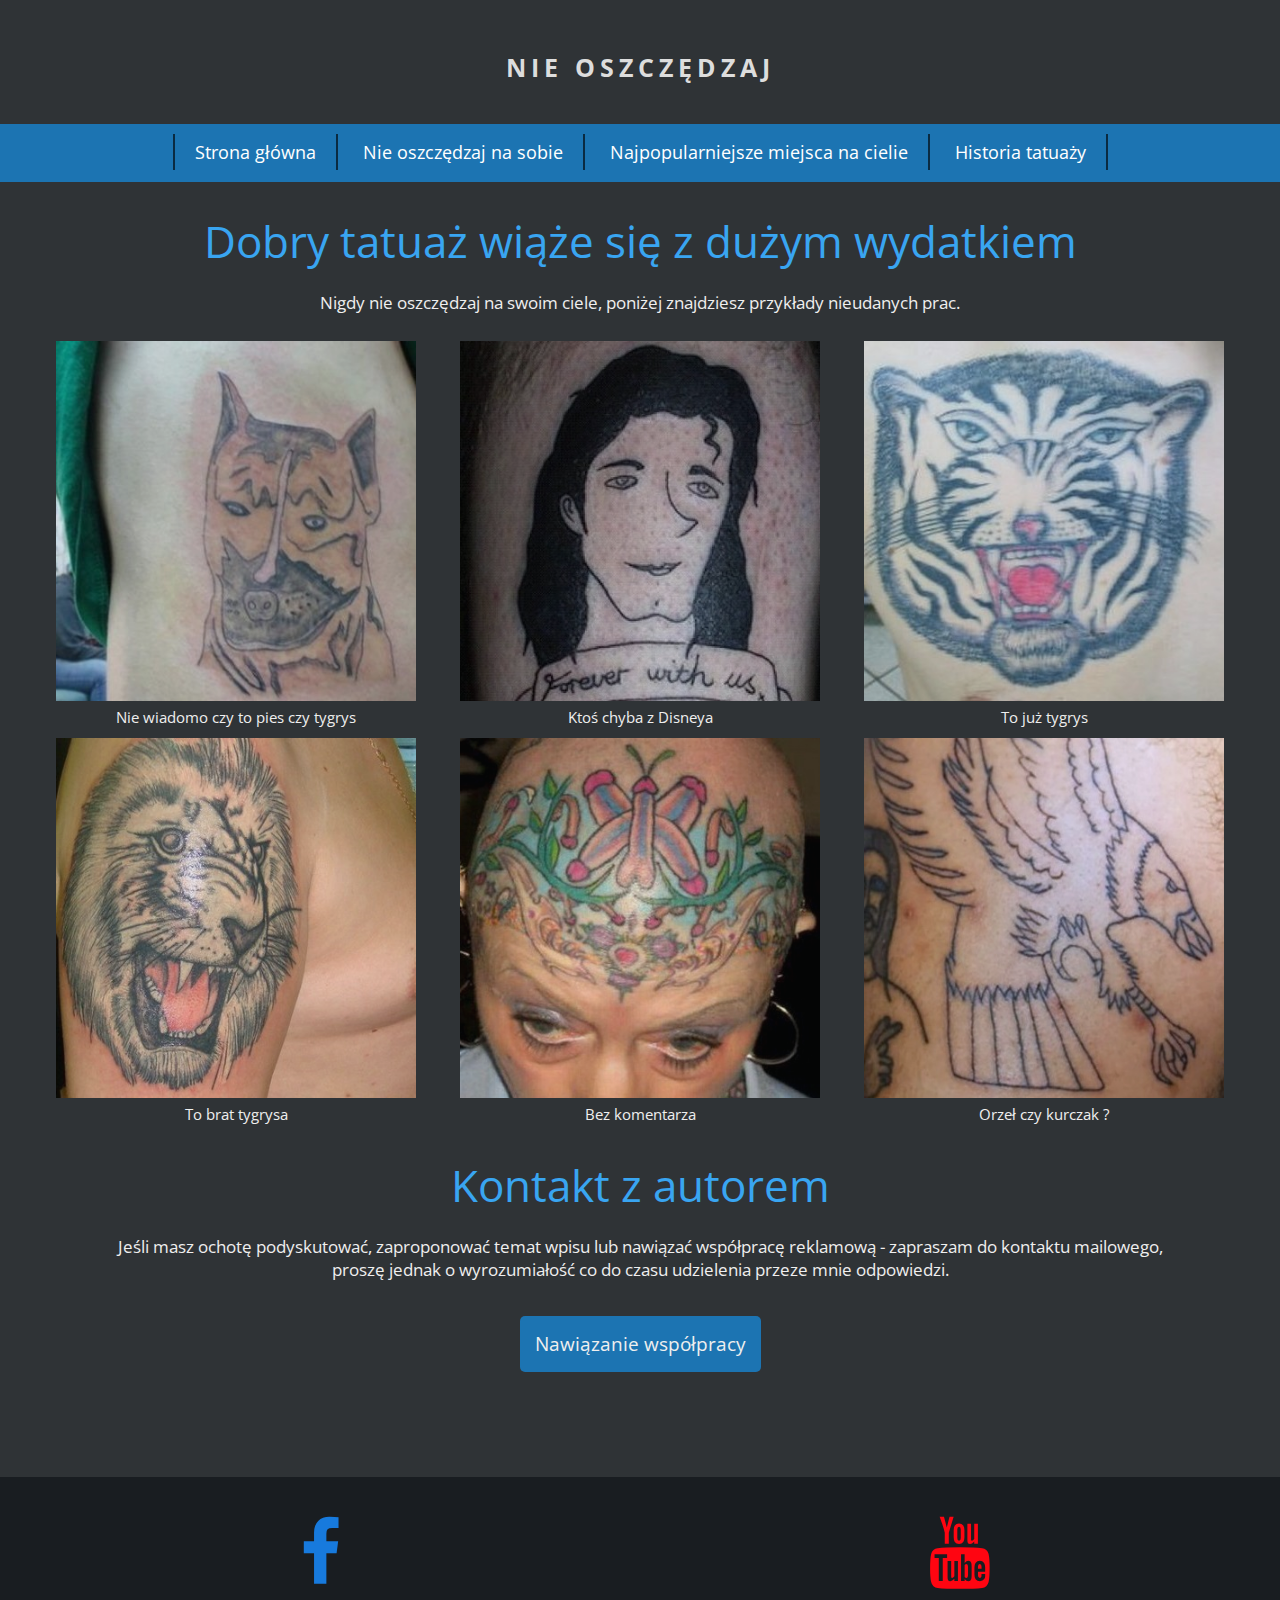
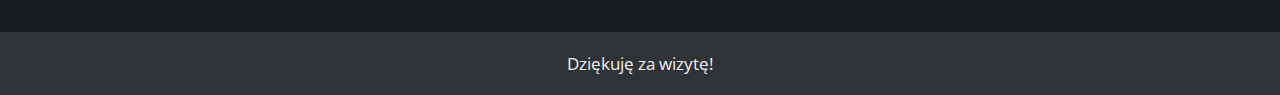
<file: Projects/Tattoo/no.html>
<!DOCTYPE html>
<html lang="pl">
<head>
	<meta charset="utf-8">
	<title>Tatoo</title>
	<meta name="description" content="Blog na temat ciekawych tatuaży i krótkie opisanie ich">
	<meta name="keywords" content="tatoo, modne, blog, przemyślenia">
	<meta name="author" content="Mortinez Walles">
	<meta http-equiv="X-Ua-Compatible" content="IE=edge,chrome=1">
	<link rel="stylesheet" href="main.css">
	<link rel="stylesheet" href="css/fontello.css">
	<link href="https://fonts.googleapis.com/css?family=Open+Sans:400,700&amp;subset=latin-ext" rel="stylesheet">
</head>

<body>

		<h1 class="logo">Nie oszczędzaj</h1>

		<nav id="topnav">
			<ul class="menu">
				<li><a href="index.html">Strona główna</a></li>
				<li><a href="no.html">Nie oszczędzaj na sobie</a></li>
				<li><a href="body.html">Najpopularniejsze miejsca na cielie</a></li>
				<li><a href="histori.html">Historia tatuaży</a></li>
			</ul>
		</nav>
	
	<main>
		<article>
			<section>
				<div class="categories">
				
					<header>
						<h1>Dobry tatuaż wiąże się z dużym wydatkiem</h1>
						<p>Nigdy nie oszczędzaj na swoim ciele, poniżej znajdziesz przykłady nieudanych prac.</p>
					</header>

					<div class="author">
						<figure>
							<a href="#"><img src="imgnie/nieudane1.jpg" alt="Niby pies a niby tygrys"></a>
							<figcaption>Nie wiadomo czy to pies czy tygrys</figcaption>
						</figure>
					</div>
					<div class="author">
						<figure>
							<a href="#"><img src="imgnie/nieudane2.jpg" alt="Facet z disneya"></a>
							<figcaption>Ktoś chyba z Disneya</figcaption>
						</figure>
					</div>
					<div class="author">
						<figure>
							<a href="#"><img src="imgnie/nieudane3.jpg" alt="To juz tygrys"></a>
							<figcaption>To już tygrys</figcaption>
						</figure>
					</div>
					<div class="author">
						<figure>
							<a href="#"><img src="imgnie/nieudane4.jpg" alt="Tygrys"></a>
							<figcaption>To brat tygrysa</figcaption>
						</figure>
					</div>
					<div class="author">
						<figure>
							<a href="#"><img src="imgnie/nieudane5.jpg" alt="brak słow"></a>
							<figcaption>Bez komentarza</figcaption>
						</figure>
					</div>
					<div class="author">
						<figure>
							<a href="#"><img src="imgnie/nieudane6.jpg" alt="Orzeł"></a>
							<figcaption>Orzeł czy kurczak ?</figcaption>
						</figure>
					</div>
				</div>
			</section>
			
			<section>
				<div class="contact">

					<div class="header">
						<h1>Kontakt z autorem</h1>
						<p>Jeśli masz ochotę podyskutować, zaproponować temat wpisu lub nawiązać współpracę reklamową - zapraszam do kontaktu mailowego, proszę jednak o wyrozumiałość co do czasu udzielenia przeze mnie odpowiedzi.</p>
					</div>

					<a href="mailto:klimov9595@mail.ru" class="bluebutton">Nawiązanie współpracy</a>

				</div>
			</section>
		</article>
	</main>

	<footer>
		<div class="socials">
			<div class="socialdivs">
				<a href="https://www.facebook.com">
					<div class="fb">
						<i class="icon-facebook"></i>
					</div>
				</a>
				<a href="https://www.youtube.com/watch?v=YJFJTyqkjrg">
					<div class="yt">
						<i class="icon-youtube"></i>
					</div>
				</a>
				<div style="clear:both"></div>
			</div>
		</div>

		<div class="info">
			Dziękuję za wizytę!
		</div>	
	</footer>

</body>
</html>
</file>
<file: Projects/Game_Memory_Champion/style.css>
body {
	margin: 0 auto;
	padding: 0;
	-webkit-box-sizing: border-box;
	box-sizing: border-box;
	display: -webkit-box;
	display: -ms-flexbox;
	display: flex;
	background: url('http://soccerlite.net/wp-content/uploads/2017/05/Champions-League-background.png');
	
}

.memory-game {
	width: 520px;
	height: 500px;
	margin: auto;
	display: -webkit-box;
	display: -ms-flexbox;
	display: flex;
	-ms-flex-wrap: wrap;
	flex-wrap: wrap;
}

.memory-card {
	width: 24%;
	height: 23vh;
	margin: 1px;
	position: relative;
	-webkit-transform: scale(1);
	transform: scale(1);
	-webkit-transform-style: preserve-3d;
	transform-style: preserve-3d;
	-webkit-transition: -webkit-transform .5s;
	transition: -webkit-transform .5s;
	transition: transform .5s;
	transition: transform .5s, -webkit-transform .5s;
	background-image: url(img/logo.png);
	background-position: center;
	background-size: 100% 100%;
}

.memory-card:active {
	-webkit-transform: scale(0.97);
	transform: scale(0.97);
	-webkit-transition: -webkit-transform .2s;
	transition: -webkit-transform .2s;
	transition: transform .2s;
	transition: transform .2s, -webkit-transform .2s;
}

.flip {
	-webkit-transform: rotateY(180deg);
	transform: rotateY(180deg);
	background: none;
}

.front-face {
	width: 100%;
	height: 100%;
	padding: 0px;
	position: absolute;
	-webkit-backface-visibility: hidden;
	backface-visibility: hidden;
	background: #fff;
}

.front-face {
	-webkit-transform: rotateY(180deg);
	transform: rotateY(180deg);
}

@media(max-width:678px) {
	.memory-card {
		background-repeat: no-repeat;
		background-size: 100% 100%;
		height: 22%;
	}
}
</file>
<file: Projects/Tattoo/main.css>
body {
	height: 100%;
	margin: 0;
	background-color: #2F3336;
	color: #efefef;
	font-family: 'Open Sans', sans-serif;
	font-size: 17px;
}

container {
	width: 1000px;
	margin-left: auto;
	margin-right: auto;
}

h1.logo {
	font-size: 25px;
	font-weight: 700;
	color: #ddd;
	text-align: center;
	text-transform: uppercase;
	letter-spacing: 5px;
	margin-top: 50px;
	margin-bottom: 40px;
}

#topnav {
	background-color: #1c74b2;
	text-align: center;
}

.menu {
	list-style-type: none;
	margin: 0;
	padding: 10px;
	font-size: 18px;
	min-height: 38px;
	line-height: 200%;
}

.menu > li {
	display: inline-block;
	padding-left: 20px;
	padding-right: 20px;
	border-right: 2px solid #0a2b42;
}

.menu li:first-child {
	border-left: 2px solid #0a2b42;
}

.menu a {
	color: #fff;
	text-decoration: none;
}

.menu a:hover {
	color: #0a2b42;
}

.categories {
	margin-left: auto;
	margin-right: auto;
	text-align: center;
	padding: 0;
}

h1 {
	font-size: 44px;
	font-weight: 400;
	color: #39a5f1;
	margin-bottom: 20px;
}

.author img {
	width: 90%;
}
.author {
	display: inline-block;
	margin-top: 10px;
}

.author a {
	opacity: 0.9;
}

.author a:hover {
	opacity: 1;
}

figure { 
	margin: 0 auto;
	padding: 0;
}

figcaption {
	margin-top: 1px;
	padding: 0;
	font-size: 15px;
}

.entries {
	height: 100%;
	margin-left: auto;
	margin-right: auto;
	text-align: center;
	padding-top: 10px;
	padding-bottom: 80px;
	margin-top: 40px;
}

#newest {
	background-color: #191d21;
}

.entry {
	display: block;
	width: 50%;
	margin-left: auto;
	margin-right: auto;
	background-color: #222930;
	margin-top: 40px;
	border-radius: 5px;
}

.entryimg {
	display: inline-block;
	margin-left: 5px;
}

.entryimg img {
	height: 230px;
	width: 70%;
}

.entrytxt {
	display: inline-block;
	font-size: 12px;
}

.entrytxt p {
	font-size: 15px;
	margin: 10px;
	text-align: justify;
}

h2 {
	text-align: center;
	font-size: 24px;
	font-weight: 400;
	color: #39a5f1;
}

.contact {
	margin-left: auto;
	margin-right: auto;
	text-align: center;
	padding-bottom: 70px;
	margin-bottom: 50px;
}

.contact p {
	margin-bottom: 50px;
}

.bluebutton {
	background-color: #1c74b2;
	padding: 15px;
	color: #efefef;
	font-size: 19px;
	text-decoration: none;
	border-radius: 5px;
	min-width: 300px;
}

.bluebutton:hover {
	background-color: #196499;
}


.socials {
	width: 100%;
	text-align: center;
	background-color: #191d21;
}

.socialdivs {
	margin-left: auto;
	margin-right: auto;
}

.fb {
	width: 50%;
	height: 155px;
	float: left;
}

.fb:hover {
	background-color: #000000;
}

.yt {
	width: 50%;
	height: 155px;
	float: left;
}

.yt:hover {
	background-color: #000000;
}

.fb {
	color: #177ADD;
}

.yt {
	color: #FF0511;
}

.info {
	margin-left: auto;
	margin-right: auto;
	text-align: center;
	padding: 20px;
}
main {
	width: 100%;
	height: 100%;
}

.kategories {
	display: inline-block;;
	width: 49%;
}

.kategories img {
	display: inline-block;
	margin-top: 10px;
	width: 100%;
	height: 400px;
}

.kategories figcaption {
	text-align: center;
}

.kategories p {
	height: 100px;
	font-size: 16px;
	margin: 2px;
	text-align: justify;
	text-align: center;
}

h3 {
	margin: 10px;
	text-align: center;
	color: #3F7FBF;
	font-size: 28px;
}

#wrapper {
	text-align: center;
	margin-left: 200px;
	margin-right: 200px;
}

#wrapper p {
	font-size: 18px;
	text-indent: 10px;
	text-align: justify;
	margin: 20px;
}

#wrapper img {
	width: 100%;
}

iframe {
	margin: 50px;
	height: 500px;
}

.header p {
	margin-left: 100px;
	margin-right: 100px;
}

header p {
	margin-left: 100px;
	margin-right: 100px;
}
</file>
<file: Projects/Tattoo/css/fontello.css>
@font-face {
  font-family: 'fontello';
  src: url('../font/fontello.eot?49170314');
  src: url('../font/fontello.eot?49170314#iefix') format('embedded-opentype'),
       url('../font/fontello.woff?49170314') format('woff'),
       url('../font/fontello.ttf?49170314') format('truetype'),
       url('../font/fontello.svg?49170314#fontello') format('svg');
  font-weight: normal;
  font-style: normal;
}
/* Chrome hack: SVG is rendered more smooth in Windozze. 100% magic, uncomment if you need it. */
/* Note, that will break hinting! In other OS-es font will be not as sharp as it could be */
/*
@media screen and (-webkit-min-device-pixel-ratio:0) {
  @font-face {
    font-family: 'fontello';
    src: url('../font/fontello.svg?49170314#fontello') format('svg');
  }
}
*/
 
 [class^="icon-"]:before, [class*=" icon-"]:before {
  font-family: "fontello";
  font-style: normal;
  font-weight: normal;
  speak: none;
 
  display: inline-block;
  text-decoration: inherit;
  width: 1em;
  margin-right: .2em;
  text-align: center;
  /* opacity: .8; */
 
  /* For safety - reset parent styles, that can break glyph codes*/
  font-variant: normal;
  text-transform: none;
 
  /* fix buttons height, for twitter bootstrap */
  line-height: 1em;
 
  /* Animation center compensation - margins should be symmetric */
  /* remove if not needed */
  margin-left: .2em;
 
  /* you can be more comfortable with increased icons size */
  /* font-size: 120%; */
 
  /* Font smoothing. That was taken from TWBS */
  -webkit-font-smoothing: antialiased;
  -moz-osx-font-smoothing: grayscale;
 
  /* Uncomment for 3D effect */
  /* text-shadow: 1px 1px 1px rgba(127, 127, 127, 0.3); */
}
 
.icon-facebook:before { content: '\e800'; font-size: 72px; margin-top: 40px;} /* '' */
.icon-youtube:before { content: '\e801'; font-size: 72px; margin-top: 40px;} /* '' */
.icon-twitter:before { content: '\e802'; font-size: 72px; margin-top: 40px;} /* '' */
.icon-gplus:before { content: '\e803'; font-size: 72px; margin-top: 40px;} /* '' */
</file>
<file: Projects/Test_you_age/style.css>
* {
	margin: 0;
	padding: 0;
	-webkit-box-sizing: border-box;
	box-sizing: border-box;
	background-color: #FBF3E9;
}

h1 {
	font-family: 'Roboto', sans-serif;
	font-weight: 600;
	margin: 20px;
	text-align: center;
	font-size: 35px;
	letter-spacing: 2px;
}

#img {
	float: left;
	width: 50%;
	height: 40vh;
}

#calc {
	float: left;
	width: 50%;
	height: 500px;
}

.wrapper {
	max-width: 800px;
	background-color: #333;
	margin: 0 auto;
	position: relative;
}

.mySlider {
	height: 500px;
	width: 100%;
	display: block;
	margin: 0 auto;
	-webkit-box-shadow: 0px 10px 15px rgba(0, 0, 0, 0.2);
	box-shadow: 0px 10px 15px rgba(0, 0, 0, 0.2);
}

.btn {
	width: 30px;
	padding: .5em 5;
	text-align: center;
	background-color: rgba(0, 0, 0, 0.5);
	color: #fff;
	cursor: pointer;
}

#btnPrev {
	font-size: 20px;
	line-height: 38px;
	text-align: center;
	width: 65px;
	height: 40px;
	position: absolute;
	top: 45%;
	left: 0;
}

#btnNext {
	font-size: 20px;
	line-height: 38px;
	text-align: center;
	width: 65px;
	height: 40px;
	position: absolute;
	top: 45%;
	right: 0;
}

#calculator {
	width: 70%;
	height: 500px;
	overflow: hidden;
	margin: 0 auto;
	padding: 10px 10px;
	position: relative;
	border-radius: 3px;
	-webkit-box-shadow: 0px 10px 15px rgba(0, 0, 0, 0.2);
	box-shadow: 0px 10px 15px rgba(0, 0, 0, 0.2);
	border: 3px solid #000;
}

.top span.clear {
	position: absolute;
	z-index: 6;
}

.top .screen {
	height: 80px;
	width: 100%;
	position: absolute;
	top: 0;
	left: -5px;
	padding: 20px 10px;
	font-size: 30px;
	font-weight: normal;
	line-height: 40px;
	color: #000;
	text-align: right;
	letter-spacing: 1px;
}

.keys,
.top {
	overflow: hidden;
}

.keys span,
.top span.clear {
	font-size: 25px;
	float: left;
	position: relative;
	top: 0;
	cursor: pointer;
	width: 23.8%;
	height: 80px;
	background: rgba(0, 0, 0, 0.5);
	border-radius: 3px;
	-webkit-box-shadow: 0px 4px rgba(0, 0, 0, 0.2);
	box-shadow: 0px 4px rgba(0, 0, 0, 0.2);
	margin: 0 3px 5px 0;
	color: #000;
	line-height: 80px;
	text-align: center;
	-webkit-user-select: none;
	-moz-user-select: none;
	-ms-user-select: none;
	user-select: none;
	-webkit-transition: all 0.2s ease;
	transition: all 0.2s ease;
	background-color: #7FF6FF;
}

.keys span.operator {
	background-color: #d12;
}

.top span.clear {
	right: 10px;
	top: 12px;
	background: transparent;
	-webkit-box-shadow: none;
	box-shadow: none;
	color: #f01;
	width: 56px;
	font-size: 30px;
}

.keys span:hover {
	background: rgba(255, 255, 255, 0.8);
	color: #333;
}

.top span.clear:hover {
	border-radius: 190px;
	color: red;
}

.keys span:active {
	-webkit-box-shadow: 0px 0px rgba(0, 0, 0, 0.2);
	box-shadow: 0px 0px rgba(0, 0, 0, 0.2);
	top: 10px;
}

.top span.clear:active {
	top: 4px;
}

@media(max-width:730px) {
	.keys span,
	.top span.clear {
		width: 23%;
	}
}

@media (max-width:678px) {
	#img {
		height: 90vh;
		display: block;
		width: 100%;
		overflow: hidden;
	}

	#calculator {
		height: 50vh;
		margin: 0;
		padding: 0;
		width: 100%;
		height: 445px;
		margin-top: 20px;
	}

	#calc {
		display: block;
		width: 100%;
	}

	.top span.clear {
		font-size: 45px;
		width: 65px;
		height: 85px;
		right: 7px;
	}

	h1 {
		margin: 5px;
		font-size: 30px
	}

	.keys span {
		width: 24%;
	}

	.top .screen {
		top: 12px;
		left: -10px;
		font-size: 38px;
	}

	#btnPrev {
		font-size: 20px;
		text-align: center;
		line-height: 55px;
		height: 60px;
		width: 70px;
	}

	#btnNext {
		font-size: 20px;
		text-align: center;
		line-height: 55px;
		height: 60px;
		width: 70px;
	}
}
</file>
<file: Projects/XO/style.css>
body {
	background-image: url(back.png);
	background-repeat: no-repeat;
	background-size: cover;
	background-position: center;
	background-attachment: fixed;
	width: 100%;
	margin: 0;
	padding: 0;
	-webkit-box-sizing: border-box;
	box-sizing: border-box;
	height: 100vh;
}

.footer {
	position: absolute;
	bottom: 0;
	margin: 0 auto;
	width: 100%;
	color: #000;
	text-align: center;
}

h2 {
		font-family: 'Indie Flower', cursive;
}

td {
	border: 8px solid #000;
	width: 20%;
	height: 20%;
	text-align: center;
	vertical-align: middle;
	color: #000;
	font-size: 60px;
	cursor: pointer;
}

table {
	margin-top: 10px;
	margin-left: auto;
	margin-right: auto;
	width: 60%;
	height: 500px;
	border-collapse: collapse;
}

table tr:first-child td {
	border-top: 0px;
}

table tr:last-child td {
	border-bottom: 0px;
}

table tr td:first-child {
	border-left: 0px;
}

table tr td:last-child {
	border-right: 0px;
}

button {
	padding: 10px;
	color: black;
	font-family: 'Skranji', cursive;
}

.text {
	font-family: 'Fira Sans', sans-serif;
}

.endgame {
	-webkit-transition: 1s;
	transition: 1s;
	display: none;
	width: 200px;
	top: 120px;
	background-color: #fff;
	position: absolute;
	left: 50%;
	margin-left: -100px;
	padding-top: 50px;
	padding-bottom: 50px;
	text-align: center;
	border-radius: 5px;
	color: #000;
	font-size: 2em;
}

@media(max-width:1024px) {
	table {
		height: 400px;
	}
	
	td {
		font-size: 35px;
	}
}

@media(max-height:1380px){
	table {
		margin-top: 100px;
	}
}

@media(max-width:678px) {
	table {
		margin-top: 50px;
		height: 480px;
		width: 100%;
	}
	
	td {
		font-size: 45px;
	}
}

@media(max-height:600px){
	table {
		height: 280px;
	}
	
	td {
		font-size: 35px;
	}
}
</file>
